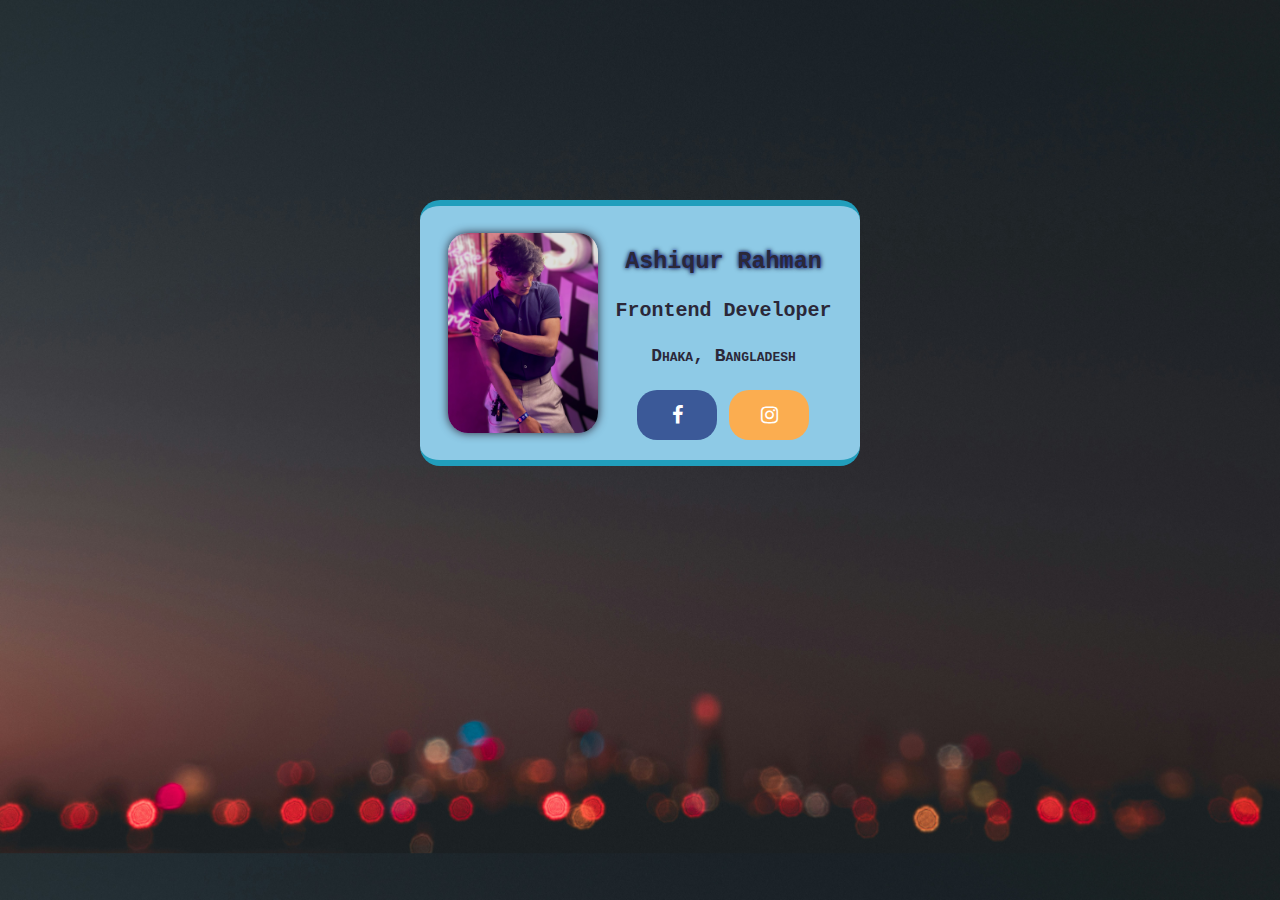
<file: index.html>
<!DOCTYPE html> 
  <html>
    <head>
        <link rel="stylesheet" href="styles.css" />
        <link rel="stylesheet" href="https://cdnjs.cloudflare.com/ajax/libs/font-awesome/4.7.0/css/font-awesome.min.css">
    </head>
    <body>
        <div class="card">
            <img class="avatar" src="Mahir.jpg" alt="Ashiqur Rahman trying modelling">
             <div class="lekha">
               <h3>Ashiqur Rahman</h3>
               <p>Frontend Developer</p>
               <h4 class="choto">Dhaka, Bangladesh</h4>
               <div>
                <a href="https://www.facebook.com/AshiqurRahmanM/" target="_blank" class="fa fa-facebook"></a>
                <a href="https://www.instagram.com/thenameis_ashiq/" target="_blank" class="fa fa-instagram"></a>
               </div>
             </div>
        </div>
    </body>
  </html>
</file>
<file: styles.css>
body {
    margin: 20px;
    font-family: 'Courier New', Courier, monospace;
    font-size: 20px;
    font-weight: bolder;
    background-image: url("BG3.jpg");
    background-size: cover;
}

.fa {
    padding: 20px;
    font-size: 30px;
    width: 40px;
    text-align: center;
    text-decoration: none;
    border-radius: 20px;
  }
  
  .fa:hover{
      opacity: 0.7;
  } 
  
  
  .fa-facebook {
    background: #3B5998;
    color: white;
    padding: 15px 20px;
  }
  .fa-instagram {
  background: #fbad50;
  color: white;
  padding: 15px 20px;
}

.avatar {
    width: 150px;
    border-radius: 20px;
    box-shadow: 0 0 10px #2b2839;
    margin: auto;
}

h3 {
    text-shadow: 0 0 3px #0015ff90, 0 0 5px #000000;
  }

.card {
    width: 400px;
    margin: 200px auto;
    padding: 20px;
    display: flex;
    justify-content: space-around;
    text-align: center;
    background: #8ecae6;
    animation-name:hoga;
    animation-duration: 7s;
    animation-iteration-count: infinite;
    color: #2b2839;
    border-bottom: 6px solid #219ebc;
    border-top: 6px solid #219ebc;
    border-radius: 20px;
}

@keyframes hoga {
    0% {background-color: #8ecae6;}
    25% {background-color: #c2ddf5;}
    50%   {background-color: aliceblue;}
    75%   {background: #c2ddf5;}
    100%   {background-color: #8ecae6;}
    }

.choto {
    font-size: large;
    font-variant: small-caps;
}

.border-blue {
    border: 1px dotted blue;
}

.lekha {
    margin: auto;
}



/*
Stretch goals:
Find other ways you can personalize 
the design of your business card, e.g.:
- change the border(s)
- add border radius
- shuffle the layout
- shadows        🤯
- hover effects  🤯🤯
- animations     🤯🤯🤯
*/
</file>
